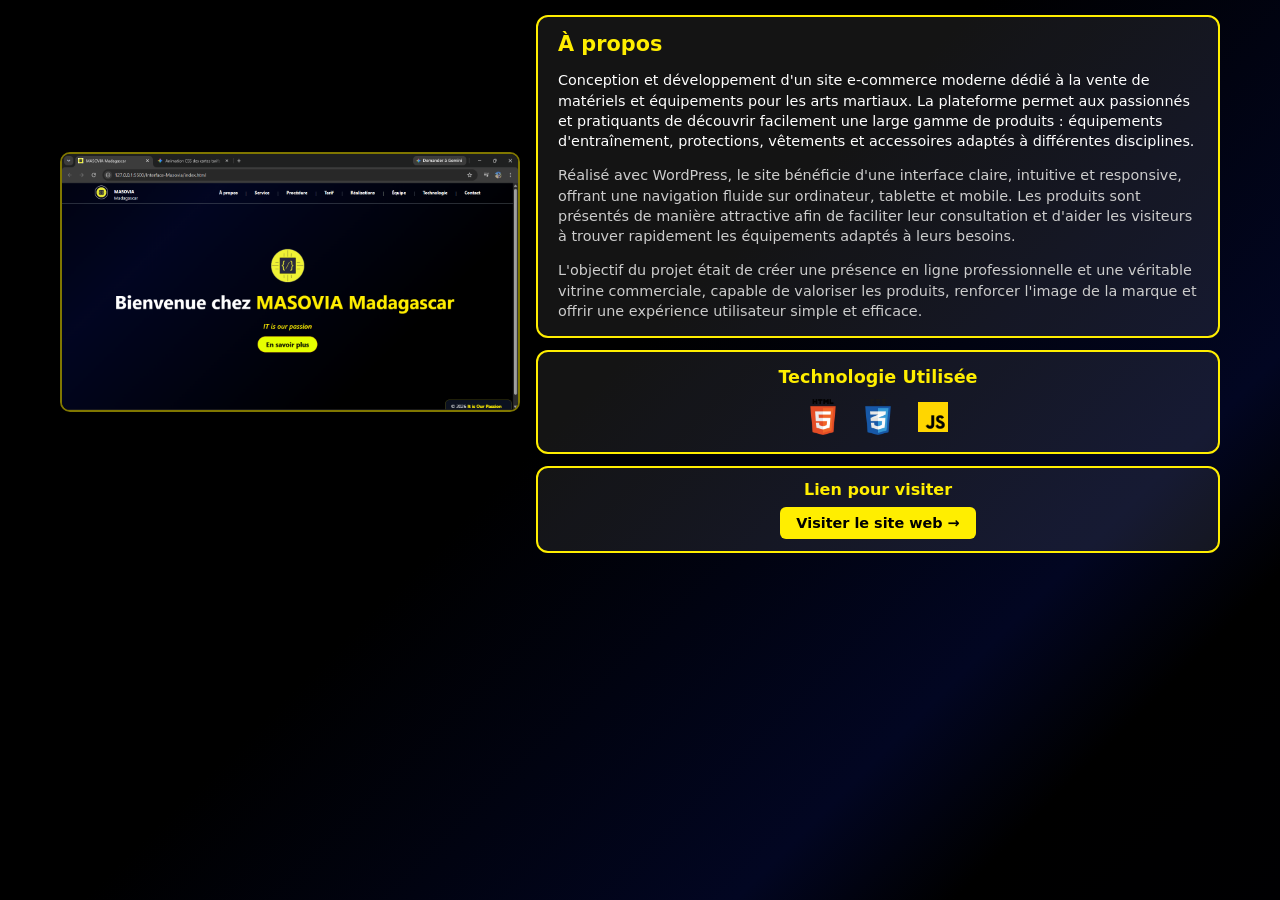
<file: realisation.html>
<!DOCTYPE html>
<html lang="en">
<head>
    <meta charset="UTF-8">
    <meta name="viewport" content="width=device-width, initial-scale=1.0">
    <title>MASOVIA Madagascar</title>
    <style>
        body{
            
    margin: 0;
    width: 100%;
    min-height: 100vh;
    font-family: system-ui, -apple-system, BlinkMacSystemFont, 'Segoe UI', Roboto, Oxygen, Ubuntu, Cantarell, sans-serif;
         background: linear-gradient(-45deg,  
        #000002 0%, 
        #000000 15%, 
        #020622 25%, 
        #000000 55%, 
        #000000 100%);
}
    </style>
</head>
<body>
  <div style="max-width: 1200px; width: 100%; margin: auto; display: flex; gap: 20px; flex-wrap: wrap; align-items: center; box-sizing: border-box; padding: 15px 20px;">
      
    <!-- 1. CONTENEUR GAUCHE : Photo seule (sans bordure ni fond) -->
    <div style="flex: 1; min-width: 280px; padding: 0; align-self: center;">
        <img src="./Photo/Site vitrine.png" alt="Projet 1" style="width: 100%; max-height: 380px; object-fit: cover; border-radius: 10px; border: 2px solid rgba(255,238,0,0.5);">
    </div>

    <!-- 2. CONTENEURS DROITS : Les blocs séparés avec fond et bordure jaune -->
    <div style="flex: 1.5; min-width: 280px; display: flex; flex-direction: column; gap: 12px;">
        
        <!-- Bloc : Texte À propos -->
        <div style="background: rgba(255, 255, 255, 0.08) !important; border: 2px solid #ffee00 !important; border-radius: 12px; padding: 15px 20px; color: #ffffff;">
            <h2 style="color: #ffee00; margin-top: 0; margin-bottom: 8px; font-size: 1.3rem;">À propos</h2>
            <p style="line-height: 1.4; margin-bottom: 8px; font-size: 0.9rem;">Conception et développement d'un site e-commerce moderne dédié à la vente de matériels et équipements pour les arts martiaux.
              La plateforme permet aux passionnés et pratiquants de découvrir facilement une large gamme de produits : équipements d'entraînement, protections, vêtements et accessoires adaptés à différentes disciplines.
            </p>
            <p style="color: #cccccc; line-height: 1.4; margin-bottom: 8px; font-size: 0.9rem;">Réalisé avec WordPress, le site bénéficie d'une interface claire, intuitive et responsive, offrant une navigation fluide sur ordinateur, tablette et mobile. Les produits sont présentés de manière attractive afin de faciliter leur consultation et d'aider les visiteurs à trouver rapidement les équipements adaptés à leurs besoins.</p>
            <p style="color: #cccccc; line-height: 1.4; margin-bottom: 0; font-size: 0.9rem;">L'objectif du projet était de créer une présence en ligne professionnelle et une véritable vitrine commerciale, capable de valoriser les produits, renforcer l'image de la marque et offrir une expérience utilisateur simple et efficace.</p>
        </div>

        <!-- Bloc : Technologie + Logos ensemble -->
        <div style="background: rgba(255, 255, 255, 0.08) !important; border: 2px solid #ffee00 !important; border-radius: 12px; padding: 15px 20px; text-align: center; color: #ffffff;">
            <h2 style="color: #ffee00; margin-top: 0; margin-bottom: 10px; font-size: 1.1rem;">Technologie Utilisée</h2>
            <div style="display: flex; gap: 15px; flex-wrap: wrap; align-items: center; justify-content: center;">
              <img src="./Image/html5.png" alt="HTML5" title="HTML5" style="width: 40px; height: 40px; object-fit: contain;">
              <img src="./Image/css3.png" alt="CSS3" title="CSS3" style="width: 40px; height: 40px; object-fit: contain;">
              <img src="./Image/icons8-javascript-96.png" alt="JavaScript" title="JavaScript" style="width: 40px; height: 40px; object-fit: contain;">
            </div>
        </div>

        <!-- Bloc : Lien pour visiter -->
        <div style="background: rgba(255, 255, 255, 0.08) !important; border: 2px solid #ffee00 !important; border-radius: 12px; padding: 12px 20px; text-align: center;">
            <h2 style="color: #ffee00; margin-top: 0; margin-bottom: 8px; font-size: 1rem;">Lien pour visiter</h2>
            <a href="index.html" style="display: inline-block; padding: 8px 16px; background-color: #ffee00; color: #000000; font-weight: bold; text-decoration: none; border-radius: 6px; font-size: 0.9rem; transition: all 0.3s ease;">
              Visiter le site web →
            </a>  
        </div>

    </div>

</div>  
   

</body>
</html>
</file>
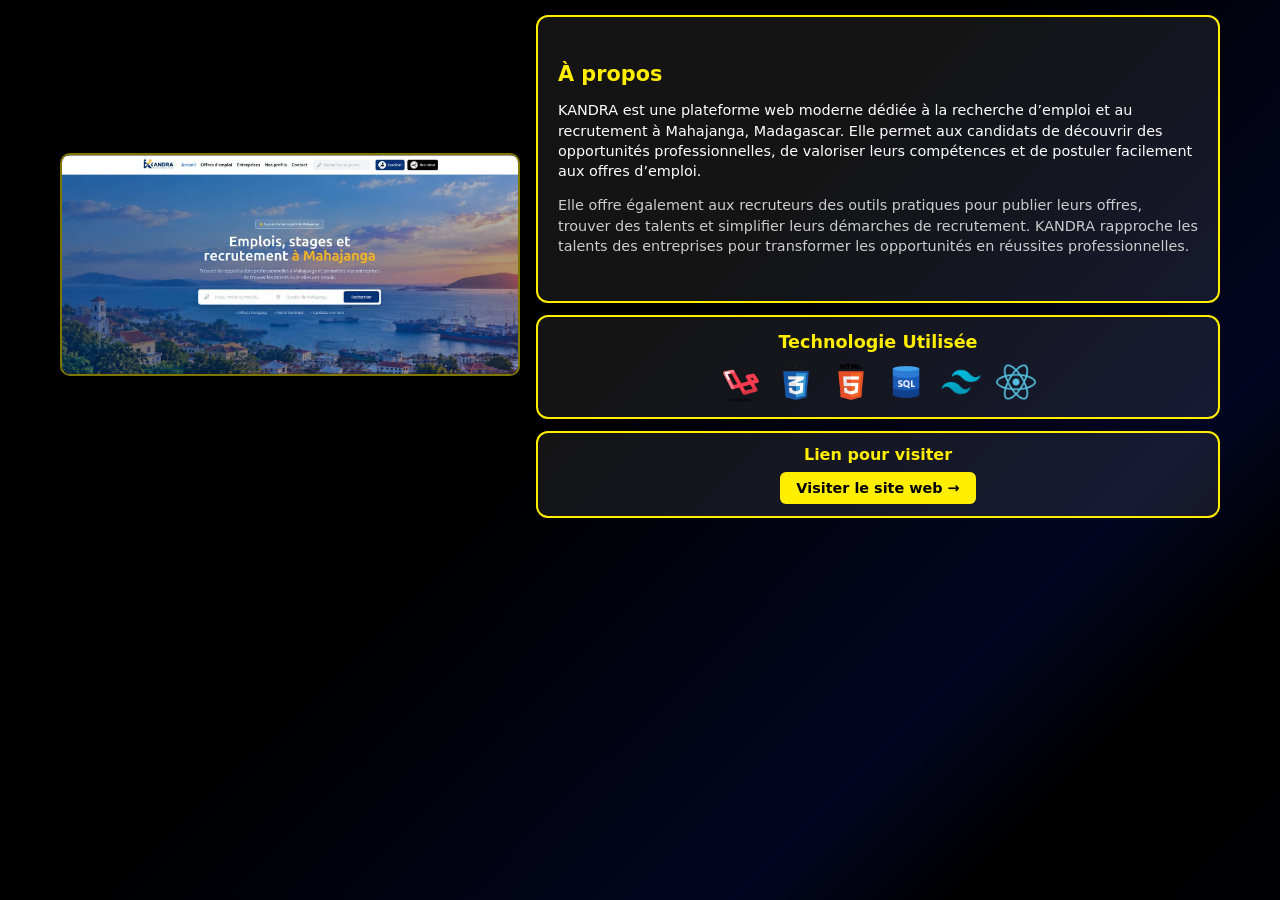
<file: realisation1.html>
<!DOCTYPE html>
<html lang="en">
<head>
    <meta charset="UTF-8">
    <meta name="viewport" content="width=device-width, initial-scale=1.0">
    <title>MASOVIA Madagascar</title>
     <style>
        body{
            
    margin: 0;
    width: 100%;
    min-height: 100vh;
    font-family: system-ui, -apple-system, BlinkMacSystemFont, 'Segoe UI', Roboto, Oxygen, Ubuntu, Cantarell, sans-serif;
         background: linear-gradient(-45deg,  
        #000002 0%, 
        #000000 15%, 
        #020622 25%, 
        #000000 55%, 
        #000000 100%);
}
    </style>
</head>
<body>
    <div style="max-width: 1200px; width: 100%; margin: auto; display: flex; gap: 20px; flex-wrap: wrap; align-items: center; box-sizing: border-box; padding: 15px 20px;">
      
    <!-- 1. CONTENEUR GAUCHE : Photo seule (sans bordure ni fond) -->
    <div style="flex: 1; min-width: 280px; padding: 0; align-self: center;">
        <img src="./Image/Candra.jpg" alt="Projet 1" style="width: 100%; max-height: 380px; object-fit: cover; border-radius: 10px; border: 2px solid rgba(255,238,0,0.5);">
    </div>

    <!-- 2. CONTENEURS DROITS : Les blocs séparés avec fond et bordure jaune -->
    <div style="flex: 1.5; min-width: 280px; display: flex; flex-direction: column; gap: 12px;">
        
        <!-- Bloc : Texte À propos -->
        <div style="background: rgba(255, 255, 255, 0.08) !important; border: 2px solid #ffee00 !important; border-radius: 12px; padding: 45px 20px; color: #ffffff;">
            <h2 style="color: #ffee00; margin-top: 0; margin-bottom: 8px; font-size: 1.3rem;">À propos</h2>
            <p style="line-height: 1.4; margin-bottom: 8px; font-size: 0.9rem;">KANDRA est une plateforme web moderne dédiée à la recherche d’emploi et au recrutement à Mahajanga, Madagascar. Elle permet aux candidats de découvrir des opportunités professionnelles, de valoriser leurs compétences et de postuler facilement aux offres d’emploi.</p>
            <p style="color: #cccccc; line-height: 1.4; margin-bottom: 0; font-size: 0.9rem;">Elle offre également aux recruteurs des outils pratiques pour publier leurs offres, trouver des talents et simplifier leurs démarches de recrutement. KANDRA rapproche les talents des entreprises pour transformer les opportunités en réussites professionnelles.</p>
        </div>

        <!-- Bloc : Technologie Utilisée -->
        <div style="background: rgba(255, 255, 255, 0.08) !important; border: 2px solid #ffee00 !important; border-radius: 12px; padding: 15px 20px; text-align: center; color: #ffffff;">
            <h2 style="color: #ffee00; margin-top: 0; margin-bottom: 10px; font-size: 1.1rem;">Technologie Utilisée</h2>
            <div style="display: flex; gap: 15px; flex-wrap: wrap; align-items: center; justify-content: center;">
              <img src="./Image/icons8-laravel-64.png" alt="Laravel" title="Laravel" style="width: 40px; height: 40px; object-fit: contain;">
              <img src="./Image/css3.png" alt="CSS3" title="CSS3" style="width: 40px; height: 40px; object-fit: contain;">
              <img src="./Image/html5.png" alt="html" title="html" style="width: 40px; height: 40px; object-fit: contain;">
              <img src="./Image/icons8-sql-96.png" alt="mysql" title="mysql" style="width: 40px; height: 40px; object-fit: contain;">
              <img src="./Image/icons8-tailwind-css-96.png" alt="Tailwind" title="Tailwind" style="width: 40px; height: 40px; object-fit: contain;">
              <img src="./Image/icons8-react-96.png" alt="React" title="React" style="width: 40px; height: 40px; object-fit: contain;">
            </div>
        </div>

        <!-- Bloc : Lien pour visiter -->
        <div style="background: rgba(255, 255, 255, 0.08) !important; border: 2px solid #ffee00 !important; border-radius: 12px; padding: 12px 20px; text-align: center;">
            <h2 style="color: #ffee00; margin-top: 0; margin-bottom: 8px; font-size: 1rem;">Lien pour visiter</h2>
            <a href="https://kandra.masovia-madagascar.com/" target="_blank" style="display: inline-block; padding: 8px 16px; background-color: #ffee00; color: #000000; font-weight: bold; text-decoration: none; border-radius: 6px; font-size: 0.9rem; transition: all 0.3s ease;">
              Visiter le site web →
            </a>  
        </div>

    </div>

</div>
</body>
</html>
</file>
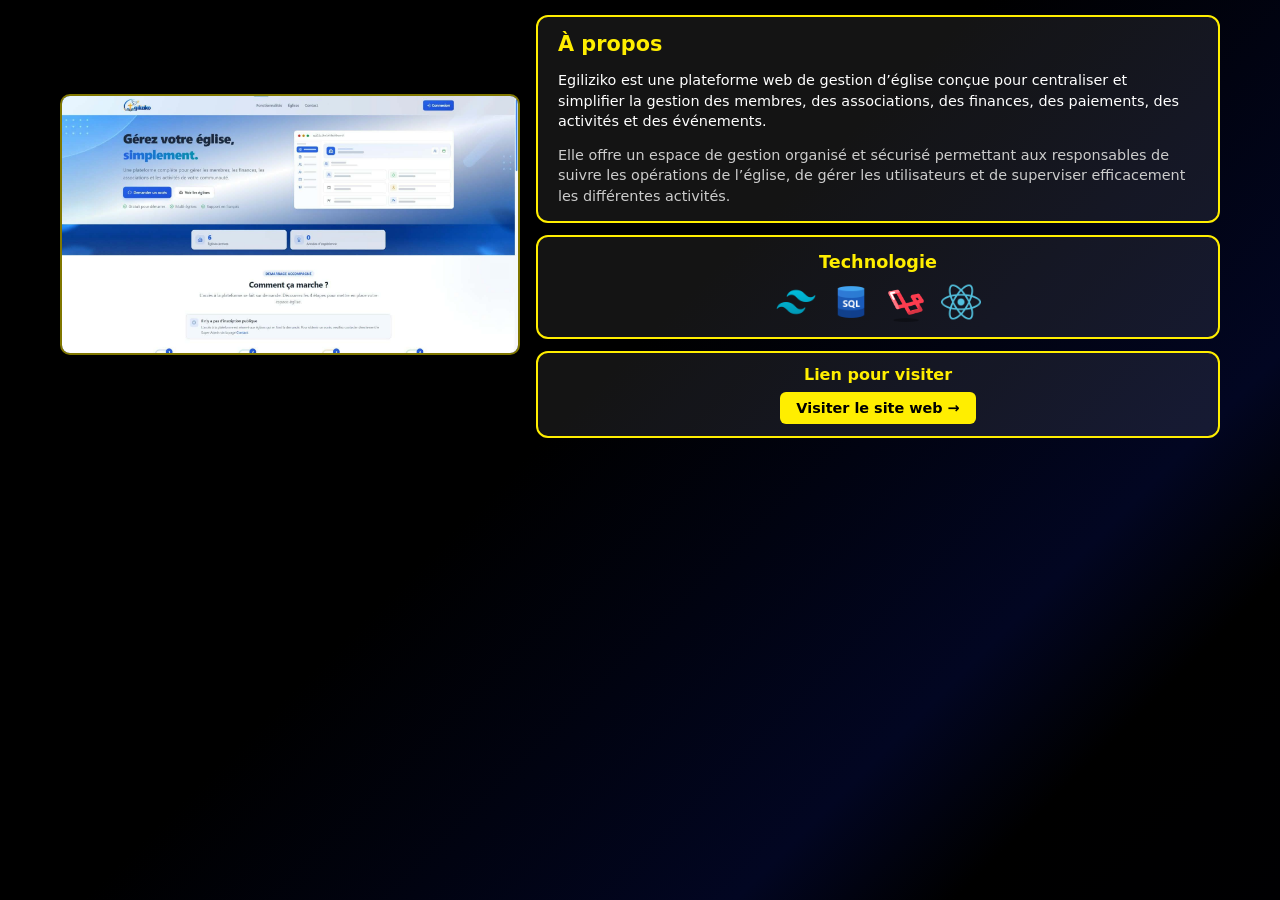
<file: realisation2.html>
<!DOCTYPE html>
<html lang="en">
<head>
    <meta charset="UTF-8">
    <meta name="viewport" content="width=device-width, initial-scale=1.0">
    <title>MASOVIA Madagascar</title>
     <style>
        body{
            
    margin: 0;
    width: 100%;
    min-height: 100vh;
    font-family: system-ui, -apple-system, BlinkMacSystemFont, 'Segoe UI', Roboto, Oxygen, Ubuntu, Cantarell, sans-serif;
         background: linear-gradient(-45deg,  
        #000002 0%, 
        #000000 15%, 
        #020622 25%, 
        #000000 55%, 
        #000000 100%);
}
    </style>
</head>
<body>
     <div style="max-width: 1200px; width: 100%; margin: auto; display: flex; gap: 20px; flex-wrap: wrap; align-items: center; box-sizing: border-box; padding: 15px 20px;">
      
    <!-- 1. CONTENEUR GAUCHE : Photo seule (sans bordure ni fond) -->
    <div style="flex: 1; min-width: 280px; padding: 0; align-self: center;" >
        <img src="./Image/Egliziko.jpg" alt="Projet 1" style="width: 100%; max-height: 380px; object-fit: cover; border-radius: 10px; border: 2px solid rgba(255,238,0,0.5);">
    </div>

    <!-- 2. CONTENEURS DROITS : Les blocs séparés avec fond et bordure jaune -->
    <div style="flex: 1.5; min-width: 280px; display: flex; flex-direction: column; gap: 12px;">
        
        <!-- Bloc : Texte À propos -->
        <div style="background: rgba(255, 255, 255, 0.08) !important; border: 2px solid #ffee00 !important; border-radius: 12px; padding: 15px 20px; color: #ffffff;">
            <h2 style="color: #ffee00; margin-top: 0; margin-bottom: 8px; font-size: 1.3rem;">À propos</h2>
            <p style="line-height: 1.4; margin-bottom: 8px; font-size: 0.9rem;">Egiliziko est une plateforme web de gestion d’église conçue pour centraliser et simplifier la gestion des membres, des associations, des finances, des paiements, des activités et des événements.</p>
            <p style="color: #cccccc; line-height: 1.4; margin-bottom: 0; font-size: 0.9rem;">Elle offre un espace de gestion organisé et sécurisé permettant aux responsables de suivre les opérations de l’église, de gérer les utilisateurs et de superviser efficacement les différentes activités.</p>
        </div>

        <!-- Bloc : Technologie -->
        <div style="background: rgba(255, 255, 255, 0.08) !important; border: 2px solid #ffee00 !important; border-radius: 12px; padding: 15px 20px; text-align: center; color: #ffffff;">
            <h2 style="color: #ffee00; margin-top: 0; margin-bottom: 10px; font-size: 1.1rem;">Technologie</h2>
            <div style="display: flex; gap: 15px; flex-wrap: wrap; align-items: center; justify-content: center;">
              <img src="./Image/icons8-tailwind-css-96.png" alt="Tailwind" title="Tailwind" style="width: 40px; height: 40px; object-fit: contain;">
              <img src="./Image/icons8-sql-96.png" alt="mysql" title="mysql" style="width: 40px; height: 40px; object-fit: contain;">
              <img src="./Image/icons8-laravel-64.png" alt="Laravel" title="Laravel" style="width: 40px; height: 40px; object-fit: contain;">
              <img src="./Image/icons8-react-96.png" alt="React" title="React" style="width: 40px; height: 40px; object-fit: contain;">
            </div>
        </div>

        <!-- Bloc : Lien pour visiter -->
        <div style="background: rgba(255, 255, 255, 0.08) !important; border: 2px solid #ffee00 !important; border-radius: 12px; padding: 12px 20px; text-align: center;">
            <h2 style="color: #ffee00; margin-top: 0; margin-bottom: 8px; font-size: 1rem;">Lien pour visiter</h2>
            <a href="https://egliziko.masovia-madagascar.com/accueil" target="_blank" style="display: inline-block; padding: 8px 16px; background-color: #ffee00; color: #000000; font-weight: bold; text-decoration: none; border-radius: 6px; font-size: 0.9rem; transition: all 0.3s ease;">
              Visiter le site web →
            </a>  
        </div>

    </div>

</div>
</body>
</html>
</file>
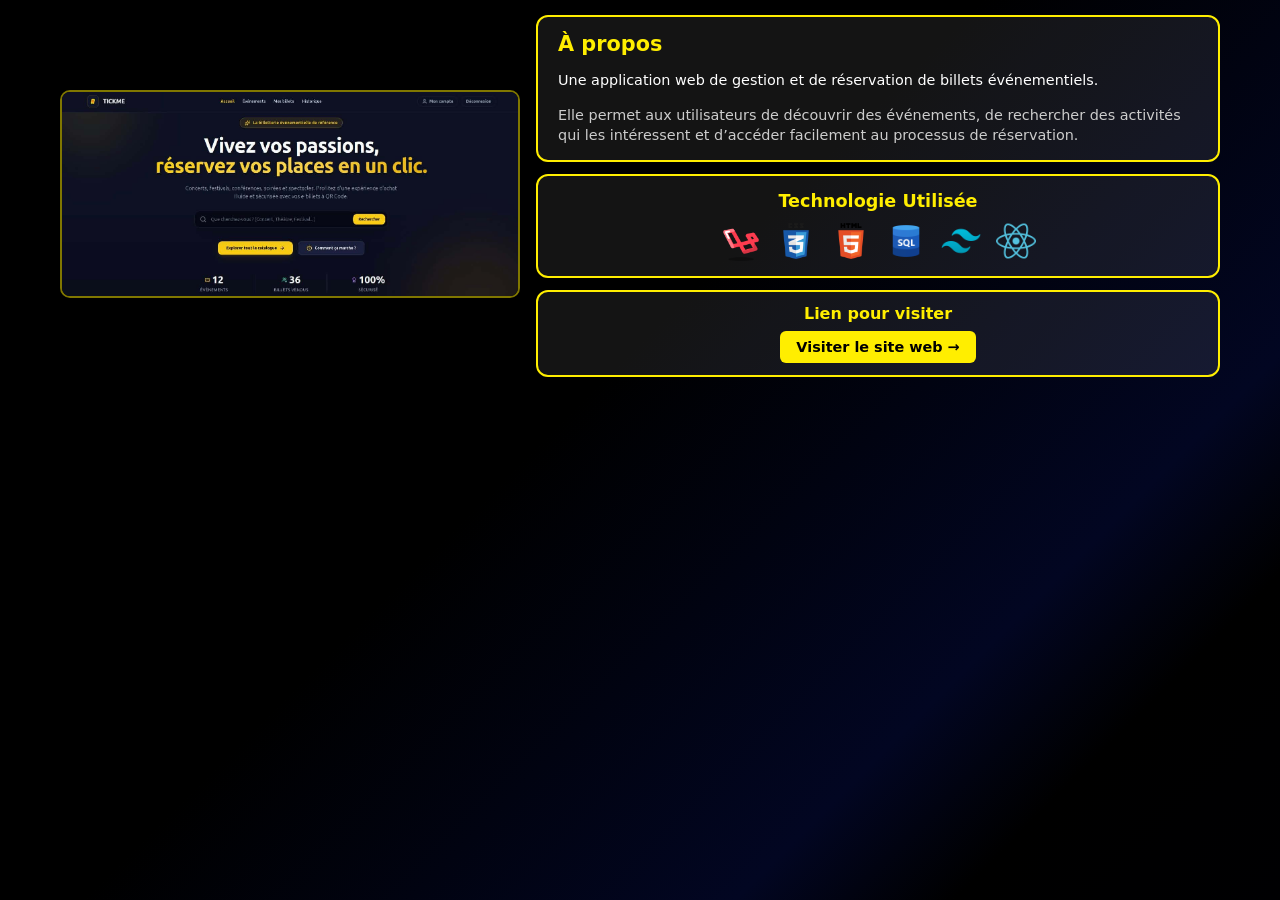
<file: realisation4.html>
<!DOCTYPE html>
<html lang="en">
<head>
    <meta charset="UTF-8">
    <meta name="viewport" content="width=device-width, initial-scale=1.0">
    <title>MASOVIA Madagascar</title>
    <style>
        body{
            
    margin: 0;
    width: 100%;
    min-height: 100vh;
    font-family: system-ui, -apple-system, BlinkMacSystemFont, 'Segoe UI', Roboto, Oxygen, Ubuntu, Cantarell, sans-serif;
         background: linear-gradient(-45deg,  
        #000002 0%, 
        #000000 15%, 
        #020622 25%, 
        #000000 55%, 
        #000000 100%);
}
    </style>
</head>
<body>
    <div style="max-width: 1200px; width: 100%; margin: auto; display: flex; gap: 20px; flex-wrap: wrap; align-items: center; box-sizing: border-box; padding: 15px 20px;">
      
    <!-- 1. CONTENEUR GAUCHE : Photo seule (sans bordure ni fond) -->
    <div style="flex: 1; min-width: 280px; padding: 0; align-self: center;">
        <img src="./Image/Tickme.jpg" alt="Projet 1" style="width: 100%; max-height: 380px; object-fit: cover; border-radius: 10px; border: 2px solid rgba(255,238,0,0.5);">
    </div>

    <!-- 2. CONTENEURS DROITS : Les blocs séparés avec fond et bordure jaune -->
    <div style="flex: 1.5; min-width: 280px; display: flex; flex-direction: column; gap: 12px;">
        
        <!-- Bloc : Texte À propos -->
        <div style="background: rgba(255, 255, 255, 0.08) !important; border: 2px solid #ffee00 !important; border-radius: 12px; padding: 15px 20px; color: #ffffff;">
            <h2 style="color: #ffee00; margin-top: 0; margin-bottom: 8px; font-size: 1.3rem;">À propos</h2>
            <p style="line-height: 1.4; margin-bottom: 8px; font-size: 0.9rem;">Une application web de gestion et de réservation de billets événementiels.</p>
            <p style="color: #cccccc; line-height: 1.4; margin-bottom: 0; font-size: 0.9rem;">Elle permet aux utilisateurs de découvrir des événements, de rechercher des activités qui les intéressent et d’accéder facilement au processus de réservation.</p>
        </div>

        <!-- Bloc : Technologie Utilisée -->
        <div style="background: rgba(255, 255, 255, 0.08) !important; border: 2px solid #ffee00 !important; border-radius: 12px; padding: 15px 20px; text-align: center; color: #ffffff;">
            <h2 style="color: #ffee00; margin-top: 0; margin-bottom: 10px; font-size: 1.1rem;">Technologie Utilisée</h2>
            <div style="display: flex; gap: 15px; flex-wrap: wrap; align-items: center; justify-content: center;">
              <img src="./Image/icons8-laravel-64.png" alt="Laravel" title="Laravel" style="width: 40px; height: 40px; object-fit: contain;">
              <img src="./Image/css3.png" alt="CSS3" title="CSS3" style="width: 40px; height: 40px; object-fit: contain;">
              <img src="./Image/html5.png" alt="html" title="html" style="width: 40px; height: 40px; object-fit: contain;">
              <img src="./Image/icons8-sql-96.png" alt="mysql" title="mysql" style="width: 40px; height: 40px; object-fit: contain;">
              <img src="./Image/icons8-tailwind-css-96.png" alt="Tailwind" title="Tailwind" style="width: 40px; height: 40px; object-fit: contain;">
              <img src="./Image/icons8-react-96.png" alt="react" title="react" style="width: 40px; height: 40px; object-fit: contain;">
            </div>
        </div>

        <!-- Bloc : Lien pour visiter -->
        <div style="background: rgba(255, 255, 255, 0.08) !important; border: 2px solid #ffee00 !important; border-radius: 12px; padding: 12px 20px; text-align: center;">
            <h2 style="color: #ffee00; margin-top: 0; margin-bottom: 8px; font-size: 1rem;">Lien pour visiter</h2>
            <a href="https://mon-site-exemple.com" target="_blank" style="display: inline-block; padding: 8px 16px; background-color: #ffee00; color: #000000; font-weight: bold; text-decoration: none; border-radius: 6px; font-size: 0.9rem; transition: all 0.3s ease;">
              Visiter le site web →
            </a>  
        </div>

    </div>

</div>
</body>
</html>
</file>
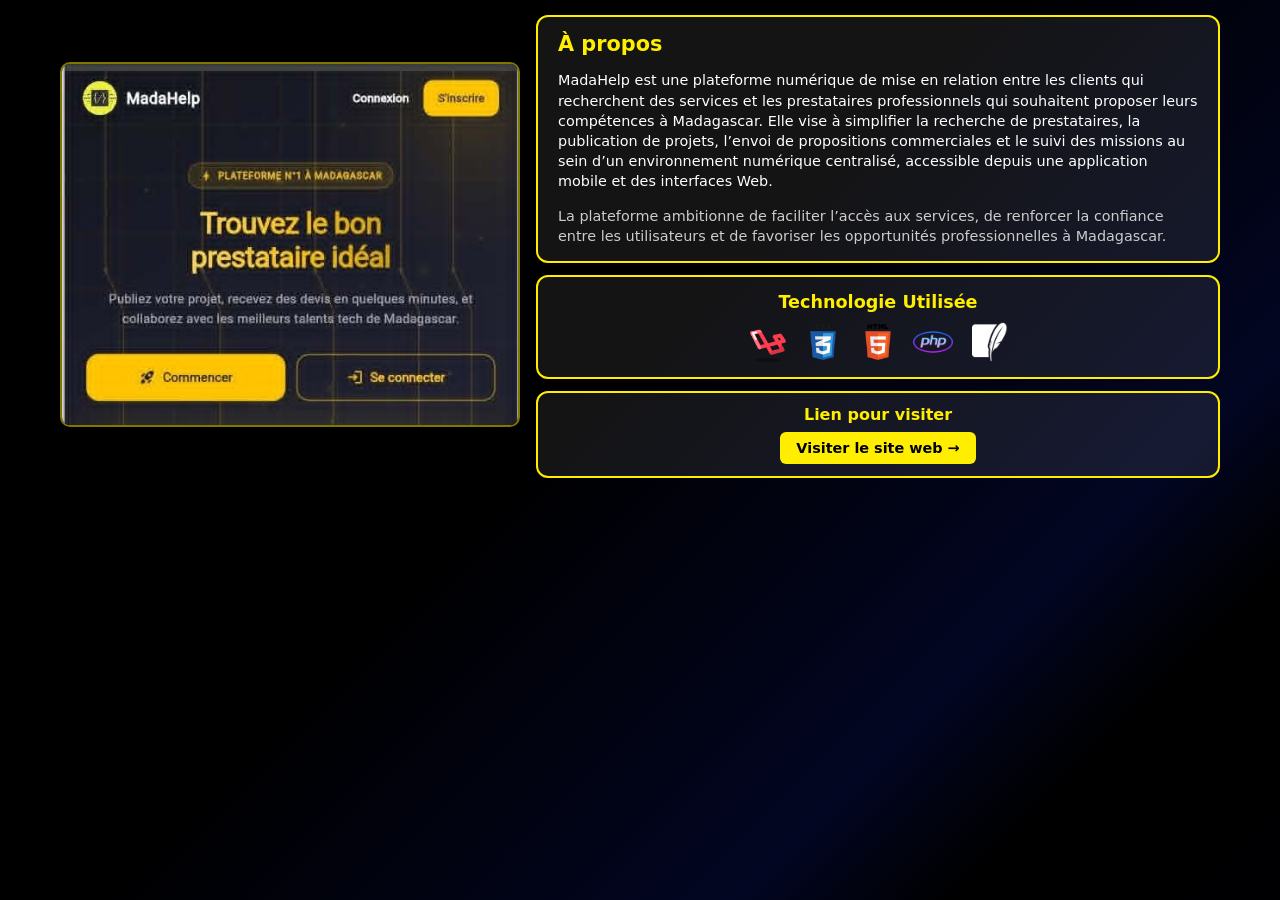
<file: realisation5.html>
<!DOCTYPE html>
<html lang="en">
<head>
    <meta charset="UTF-8">
    <meta name="viewport" content="width=device-width, initial-scale=1.0">
    <title>MASOVIA Madagascar</title>
    <style>
        body{
            
    margin: 0;
    width: 100%;
    min-height: 100vh;
    font-family: system-ui, -apple-system, BlinkMacSystemFont, 'Segoe UI', Roboto, Oxygen, Ubuntu, Cantarell, sans-serif;
         background: linear-gradient(-45deg,  
        #000002 0%, 
        #000000 15%, 
        #020622 25%, 
        #000000 55%, 
        #000000 100%);
}
    </style>
</head>
<body>
    <div style="max-width: 1200px; width: 100%; margin: auto; display: flex; gap: 20px; flex-wrap: wrap; align-items: center; box-sizing: border-box; padding: 15px 20px;">
      
    <!-- 1. CONTENEUR GAUCHE : Photo seule (sans bordure ni fond) -->
    <div style="flex: 1; min-width: 280px; padding: 0; align-self: center;">
        <img src="./Image/MadaHelp.jpg" alt="Projet 1" style="width: 100%; max-height: 380px; object-fit: cover; border-radius: 10px; border: 2px solid rgba(255,238,0,0.5);">
    </div>

    <!-- 2. CONTENEURS DROITS : Les blocs séparés avec fond et bordure jaune -->
    <div style="flex: 1.5; min-width: 280px; display: flex; flex-direction: column; gap: 12px;">
        
        <!-- Bloc : Texte À propos -->
        <div style="background: rgba(255, 255, 255, 0.08) !important; border: 2px solid #ffee00 !important; border-radius: 12px; padding: 15px 20px; color: #ffffff;">
            <h2 style="color: #ffee00; margin-top: 0; margin-bottom: 8px; font-size: 1.3rem;">À propos</h2>
            <p style="line-height: 1.4; margin-bottom: 8px; font-size: 0.9rem;">MadaHelp est une plateforme numérique de mise en relation entre les clients qui recherchent des services et les prestataires professionnels qui souhaitent proposer leurs compétences à Madagascar. Elle vise à simplifier la recherche de prestataires, la publication de projets, l’envoi de propositions commerciales et le suivi des missions au sein d’un environnement numérique centralisé, accessible depuis une application mobile et des interfaces Web.</p>
            <p style="color: #cccccc; line-height: 1.4; margin-bottom: 0; font-size: 0.9rem;">La plateforme ambitionne de faciliter l’accès aux services, de renforcer la confiance entre les utilisateurs et de favoriser les opportunités professionnelles à Madagascar.</p>
        </div>

        <!-- Bloc : Technologie Utilisée -->
        <div style="background: rgba(255, 255, 255, 0.08) !important; border: 2px solid #ffee00 !important; border-radius: 12px; padding: 15px 20px; text-align: center; color: #ffffff;">
            <h2 style="color: #ffee00; margin-top: 0; margin-bottom: 10px; font-size: 1.1rem;">Technologie Utilisée</h2>
            <div style="display: flex; gap: 15px; flex-wrap: wrap; align-items: center; justify-content: center;">
              <img src="./Image/icons8-laravel-64.png" alt="Laravel" title="Laravel" style="width: 40px; height: 40px; object-fit: contain;">
              <img src="./Image/css3.png" alt="CSS3" title="CSS3" style="width: 40px; height: 40px; object-fit: contain;">
              <img src="./Image/html5.png" alt="html" title="html" style="width: 40px; height: 40px; object-fit: contain;">
              <img src="./Image/icons8-php-96.png" alt="php" title="php" style="width: 40px; height: 40px; object-fit: contain;">
              <img src="./Image/icons8-sqlite-100.png" alt="sqlite" title="sqlite" style="width: 40px; height: 40px; object-fit: contain;">
            </div>
        </div>

        <!-- Bloc : Lien pour visiter -->
        <div style="background: rgba(255, 255, 255, 0.08) !important; border: 2px solid #ffee00 !important; border-radius: 12px; padding: 12px 20px; text-align: center;">
            <h2 style="color: #ffee00; margin-top: 0; margin-bottom: 8px; font-size: 1rem;">Lien pour visiter</h2>
            <a href="https://mon-site-exemple.com" target="_blank" style="display: inline-block; padding: 8px 16px; background-color: #ffee00; color: #000000; font-weight: bold; text-decoration: none; border-radius: 6px; font-size: 0.9rem; transition: all 0.3s ease;">
              Visiter le site web →
            </a>  
        </div>

    </div>

</div>
</body>
</html>
</file>
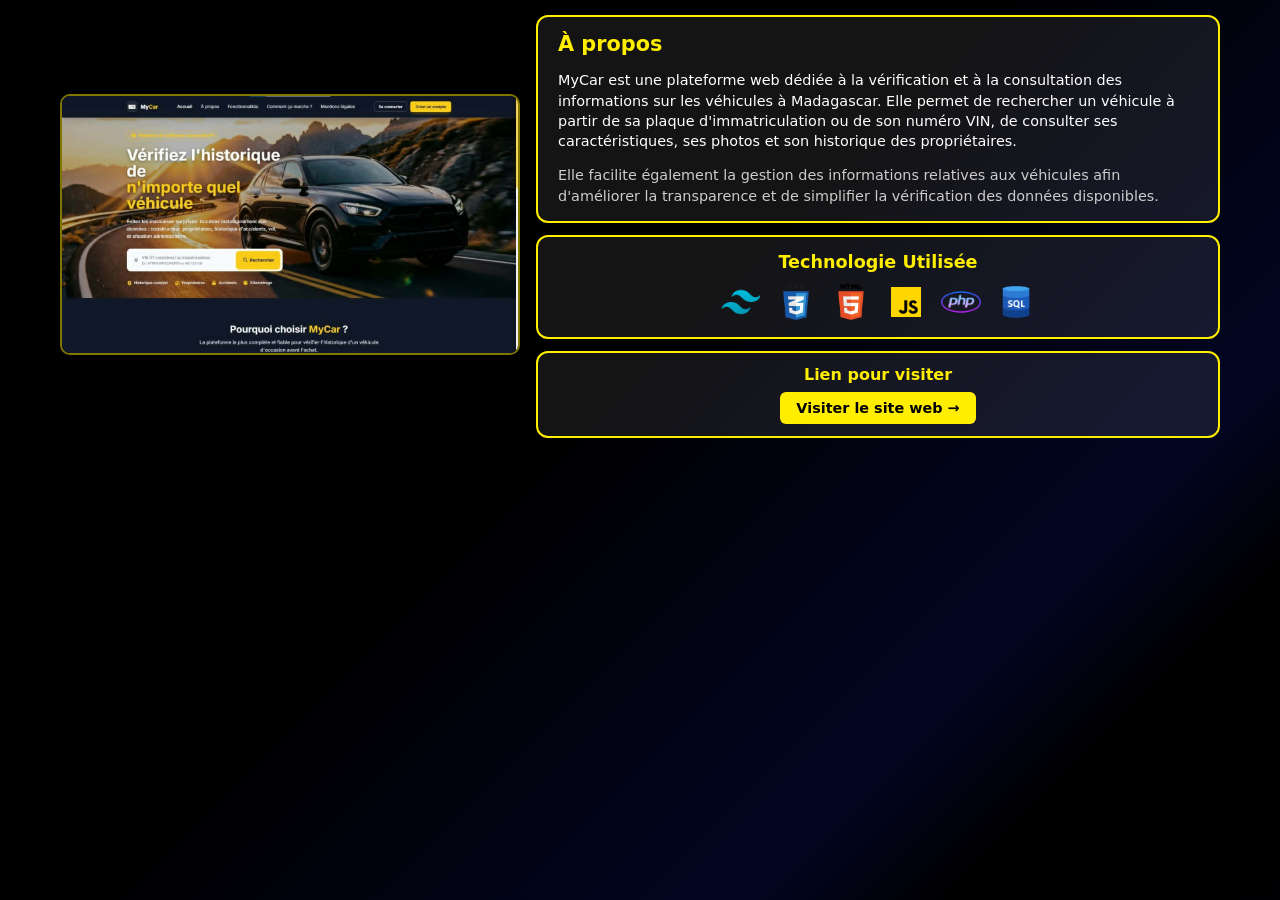
<file: realisation6.html>
<!DOCTYPE html>
<html lang="en">
<head>
    <meta charset="UTF-8">
    <meta name="viewport" content="width=device-width, initial-scale=1.0">
    <title>MASOVIA Madagascar</title>
    <style>
        body{
            
    margin: 0;
    width: 100%;
    min-height: 100vh;
    font-family: system-ui, -apple-system, BlinkMacSystemFont, 'Segoe UI', Roboto, Oxygen, Ubuntu, Cantarell, sans-serif;
         background: linear-gradient(-45deg,  
        #000002 0%, 
        #000000 15%, 
        #020622 25%, 
        #000000 55%, 
        #000000 100%);
}
    </style>
</head>
<body>
    <div style="max-width: 1200px; width: 100%; margin: auto; display: flex; gap: 20px; flex-wrap: wrap; align-items: center; box-sizing: border-box; padding: 15px 20px;">
      
    <!-- 1. CONTENEUR GAUCHE : Photo seule (sans bordure ni fond) -->
    <div style="flex: 1; min-width: 280px; padding: 0; align-self: center;">
        <img src="./Image/Mycar.jpg" alt="Projet 1" style="width: 100%; max-height: 380px; object-fit: cover; border-radius: 10px; border: 2px solid rgba(255,238,0,0.5);">
    </div>

    <!-- 2. CONTENEURS DROITS : Les blocs séparés avec fond et bordure jaune -->
    <div style="flex: 1.5; min-width: 280px; display: flex; flex-direction: column; gap: 12px;">
        
        <!-- Bloc : Texte À propos -->
        <div style="background: rgba(255, 255, 255, 0.08) !important; border: 2px solid #ffee00 !important; border-radius: 12px; padding: 15px 20px; color: #ffffff;">
            <h2 style="color: #ffee00; margin-top: 0; margin-bottom: 8px; font-size: 1.3rem;">À propos</h2>
            <p style="line-height: 1.4; margin-bottom: 8px; font-size: 0.9rem;">MyCar est une plateforme web dédiée à la vérification et à la consultation des informations sur les véhicules à Madagascar. Elle permet de rechercher un véhicule à partir de sa plaque d'immatriculation ou de son numéro VIN, de consulter ses caractéristiques, ses photos et son historique des propriétaires.</p>
            <p style="color: #cccccc; line-height: 1.4; margin-bottom: 0; font-size: 0.9rem;">Elle facilite également la gestion des informations relatives aux véhicules afin d'améliorer la transparence et de simplifier la vérification des données disponibles.</p>
        </div>

        <!-- Bloc : Technologie Utilisée -->
        <div style="background: rgba(255, 255, 255, 0.08) !important; border: 2px solid #ffee00 !important; border-radius: 12px; padding: 15px 20px; text-align: center; color: #ffffff;">
            <h2 style="color: #ffee00; margin-top: 0; margin-bottom: 10px; font-size: 1.1rem;">Technologie Utilisée</h2>
            <div style="display: flex; gap: 15px; flex-wrap: wrap; align-items: center; justify-content: center;">
              <img src="./Image/icons8-tailwind-css-96.png" alt="Tailwind" title="Tailwind" style="width: 40px; height: 40px; object-fit: contain;">
              <img src="./Image/css3.png" alt="CSS3" title="CSS3" style="width: 40px; height: 40px; object-fit: contain;">
              <img src="./Image/html5.png" alt="html" title="html" style="width: 40px; height: 40px; object-fit: contain;">
              <img src="./Image/icons8-javascript-96.png" alt="JavaScript" title="JavaScript" style="width: 40px; height: 40px; object-fit: contain;">
              <img src="./Image/icons8-php-96.png" alt="php" title="php" style="width: 40px; height: 40px; object-fit: contain;">
              <img src="./Image/icons8-sql-96.png" alt="mysql" title="mysql" style="width: 40px; height: 40px; object-fit: contain;">
            </div>
        </div>

        <!-- Bloc : Lien pour visiter -->
        <div style="background: rgba(255, 255, 255, 0.08) !important; border: 2px solid #ffee00 !important; border-radius: 12px; padding: 12px 20px; text-align: center;">
            <h2 style="color: #ffee00; margin-top: 0; margin-bottom: 8px; font-size: 1rem;">Lien pour visiter</h2>
            <a href="https://mon-site-exemple.com" target="_blank" style="display: inline-block; padding: 8px 16px; background-color: #ffee00; color: #000000; font-weight: bold; text-decoration: none; border-radius: 6px; font-size: 0.9rem; transition: all 0.3s ease;">
              Visiter le site web →
            </a>  
        </div>

    </div>

</div>
</body>
</html>
</file>
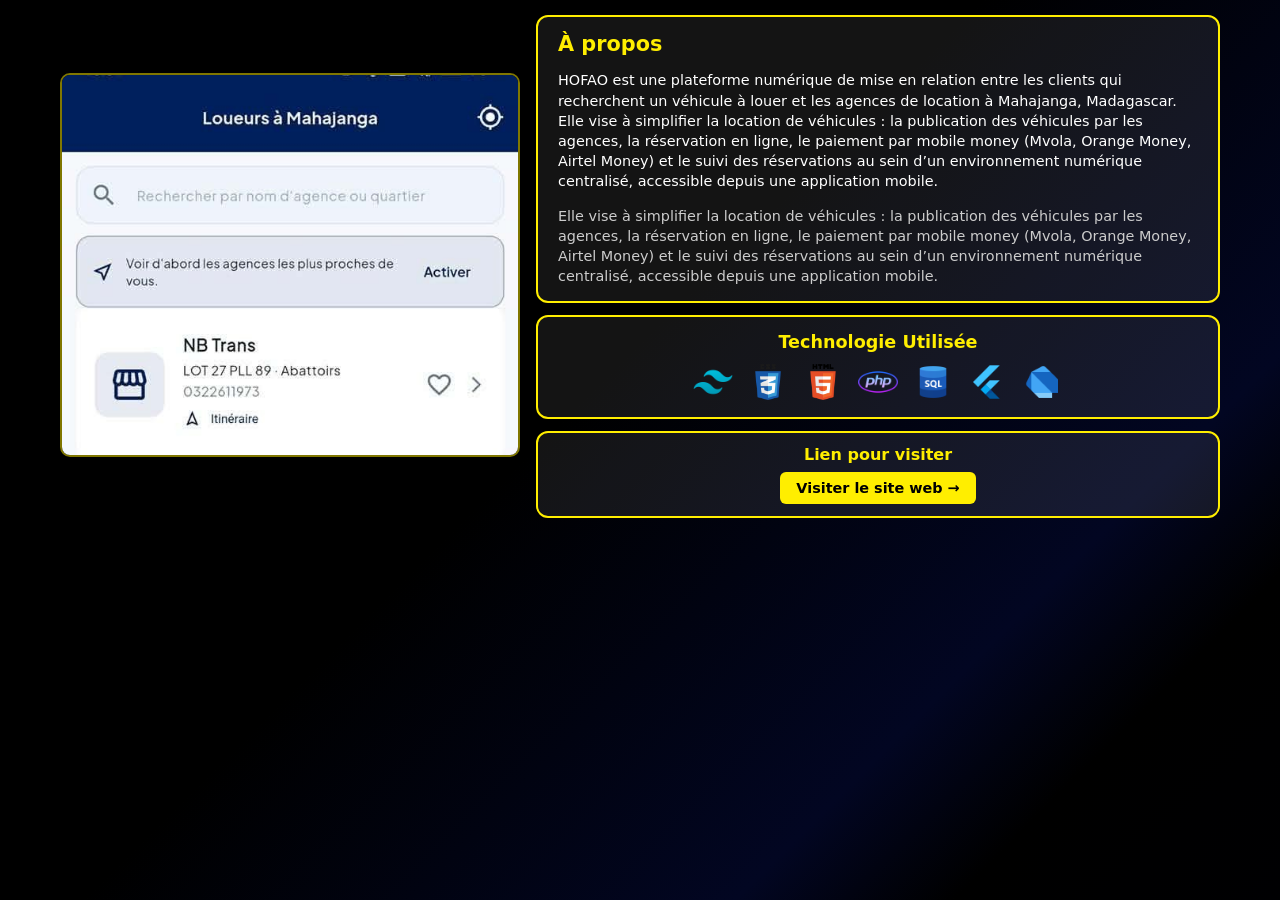
<file: realisation7.html>
<!DOCTYPE html>
<html lang="en">
<head>
    <meta charset="UTF-8">
    <meta name="viewport" content="width=device-width, initial-scale=1.0">
    <title>MASOVIA Madagascar</title>
    <style>
        body{
            
    margin: 0;
    width: 100%;
    min-height: 100vh;
    font-family: system-ui, -apple-system, BlinkMacSystemFont, 'Segoe UI', Roboto, Oxygen, Ubuntu, Cantarell, sans-serif;
         background: linear-gradient(-45deg,  
        #000002 0%, 
        #000000 15%, 
        #020622 25%, 
        #000000 55%, 
        #000000 100%);
}
    </style>
</head>
<body>
    <div style="max-width: 1200px; width: 100%; margin: auto; display: flex; gap: 20px; flex-wrap: wrap; align-items: center; box-sizing: border-box; padding: 15px 20px;">
      
    <!-- 1. CONTENEUR GAUCHE : Photo seule (sans bordure ni fond) -->
    <div style="flex: 1; min-width: 280px; padding: 0; align-self: center;">
        <img src="./Image/Location vehicule.jpg" alt="Projet 1" style="width: 100%; max-height: 380px; object-fit: cover; border-radius: 10px; border: 2px solid rgba(255,238,0,0.5);">
    </div>

    <!-- 2. CONTENEURS DROITS : Les blocs séparés avec fond et bordure jaune -->
    <div style="flex: 1.5; min-width: 280px; display: flex; flex-direction: column; gap: 12px;">
        
        <!-- Bloc : Texte À propos -->
        <div style="background: rgba(255, 255, 255, 0.08) !important; border: 2px solid #ffee00 !important; border-radius: 12px; padding: 15px 20px; color: #ffffff;">
            <h2 style="color: #ffee00; margin-top: 0; margin-bottom: 8px; font-size: 1.3rem;">À propos</h2>
            <p style="line-height: 1.4; margin-bottom: 8px; font-size: 0.9rem;">HOFAO est une plateforme numérique de mise en relation entre les clients qui recherchent un véhicule à louer et les agences de location à Mahajanga, Madagascar. Elle vise à simplifier la location de véhicules : la publication des véhicules par les agences, la réservation en ligne, le paiement par mobile money (Mvola, Orange Money, Airtel Money) et le suivi des réservations au sein d’un environnement numérique centralisé, accessible depuis une application mobile.</p>
            <p style="color: #cccccc; line-height: 1.4; margin-bottom: 0; font-size: 0.9rem;">Elle vise à simplifier la location de véhicules : la publication des véhicules par les agences, la réservation en ligne, le paiement par mobile money (Mvola, Orange Money, Airtel Money) et le suivi des réservations au sein d’un environnement numérique centralisé, accessible depuis une application mobile.</p>
        </div>

        <!-- Bloc : Technologie Utilisée -->
        <div style="background: rgba(255, 255, 255, 0.08) !important; border: 2px solid #ffee00 !important; border-radius: 12px; padding: 15px 20px; text-align: center; color: #ffffff;">
            <h2 style="color: #ffee00; margin-top: 0; margin-bottom: 10px; font-size: 1.1rem;">Technologie Utilisée</h2>
            <div style="display: flex; gap: 15px; flex-wrap: wrap; align-items: center; justify-content: center;">
              <img src="./Image/icons8-tailwind-css-96.png" alt="Tailwind" title="Tailwind" style="width: 40px; height: 40px; object-fit: contain;">
              <img src="./Image/css3.png" alt="CSS3" title="CSS3" style="width: 40px; height: 40px; object-fit: contain;">
              <img src="./Image/html5.png" alt="html" title="html" style="width: 40px; height: 40px; object-fit: contain;">
              <img src="./Image/icons8-php-96.png" alt="php" title="php" style="width: 40px; height: 40px; object-fit: contain;">
              <img src="./Image/icons8-sql-96.png" alt="mysql" title="mysql" style="width: 40px; height: 40px; object-fit: contain;">
              <img src="./Image/icons8-flutter-96.png" alt="flutter" title="flutter" style="width: 40px; height: 40px; object-fit: contain;">
              <img src="./Image/icons8-dard-96.png" alt="Dart" title="Dart" style="width: 40px; height: 40px; object-fit: contain;">
            </div>
        </div>

        <!-- Bloc : Lien pour visiter -->
        <div style="background: rgba(255, 255, 255, 0.08) !important; border: 2px solid #ffee00 !important; border-radius: 12px; padding: 12px 20px; text-align: center;">
            <h2 style="color: #ffee00; margin-top: 0; margin-bottom: 8px; font-size: 1rem;">Lien pour visiter</h2>
            <a href="https://l.facebook.com/l.php?u=https%3A%2F%2Fhofao.masovia-madagascar.com%2F%3Ffbclid%3DIwZXh0bgNhZW0CMTAAcGRvZgVicmlkETFSUDNJZ3ZnenIwTEswcERDc3J0YwZhcHBfaWQQMjIyMDM5MTc4ODIwMDg5MgABH9nFaeYYaAXzl5Uw7b60BfTSkTq5dPVKFLAbJSmoZO-nSEBQ4PH-b9yBcoQe_aem_4E9DhjfBaI9icG3d9ezhaA&h=AUCFyP72s7FmGlI93ZjjIw6EZ1bMuysIXWTXye_UuIPlM6a7NuxmveB2tp8gNh-Ctc8pIb2bNg8wWHmnyjCJtjJffZFFULV9IFlhbrYwvYUHy6lw3CniLrc0claKhWE" target="_blank" style="display: inline-block; padding: 8px 16px; background-color: #ffee00; color: #000000; font-weight: bold; text-decoration: none; border-radius: 6px; font-size: 0.9rem; transition: all 0.3s ease;">
              Visiter le site web →
            </a>  
        </div>

    </div>

</div>
</body>
</html>
</file>
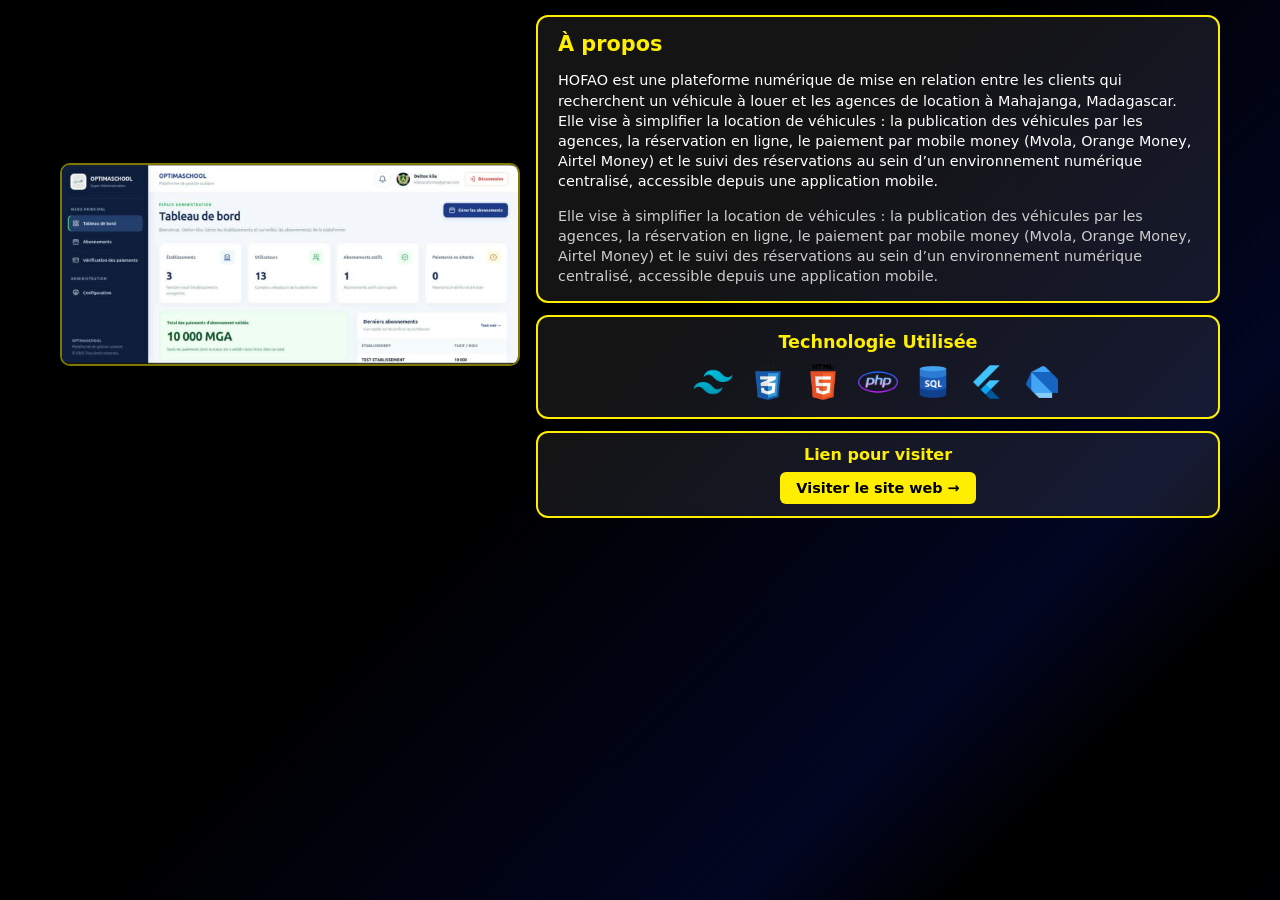
<file: realisation8.html>
<!DOCTYPE html>
<html lang="en">
<head>
    <meta charset="UTF-8">
    <meta name="viewport" content="width=device-width, initial-scale=1.0">
    <title>MASOVIA Madagascar</title>
    <style>
        body{
            
    margin: 0;
    width: 100%;
    min-height: 100vh;
    font-family: system-ui, -apple-system, BlinkMacSystemFont, 'Segoe UI', Roboto, Oxygen, Ubuntu, Cantarell, sans-serif;
         background: linear-gradient(-45deg,  
        #000002 0%, 
        #000000 15%, 
        #020622 25%, 
        #000000 55%, 
        #000000 100%);
}
    </style>
</head>
<body>
   <div style="max-width: 1200px; width: 100%; margin: auto; display: flex; gap: 20px; flex-wrap: wrap; align-items: center; box-sizing: border-box; padding: 15px 20px;">
      
    <!-- 1. CONTENEUR GAUCHE : Photo seule (sans bordure ni fond) -->
    <div style="flex: 1; min-width: 280px; padding: 0; align-self: center;">
        <img src="./Image/otpima details.jpg" alt="Projet 1" style="width: 100%; max-height: 380px; object-fit: cover; border-radius: 10px; border: 2px solid rgba(255,238,0,0.5);">
    </div>

    <!-- 2. CONTENEURS DROITS : Les blocs séparés avec fond et bordure jaune -->
    <div style="flex: 1.5; min-width: 280px; display: flex; flex-direction: column; gap: 12px;">
        
        <!-- Bloc : Texte À propos -->
        <div style="background: rgba(255, 255, 255, 0.08) !important; border: 2px solid #ffee00 !important; border-radius: 12px; padding: 15px 20px; color: #ffffff;">
            <h2 style="color: #ffee00; margin-top: 0; margin-bottom: 8px; font-size: 1.3rem;">À propos</h2>
            <p style="line-height: 1.4; margin-bottom: 8px; font-size: 0.9rem;">HOFAO est une plateforme numérique de mise en relation entre les clients qui recherchent un véhicule à louer et les agences de location à Mahajanga, Madagascar. Elle vise à simplifier la location de véhicules : la publication des véhicules par les agences, la réservation en ligne, le paiement par mobile money (Mvola, Orange Money, Airtel Money) et le suivi des réservations au sein d’un environnement numérique centralisé, accessible depuis une application mobile.</p>
            <p style="color: #cccccc; line-height: 1.4; margin-bottom: 0; font-size: 0.9rem;">Elle vise à simplifier la location de véhicules : la publication des véhicules par les agences, la réservation en ligne, le paiement par mobile money (Mvola, Orange Money, Airtel Money) et le suivi des réservations au sein d’un environnement numérique centralisé, accessible depuis une application mobile.</p>
        </div>

        <!-- Bloc : Technologie Utilisée -->
        <div style="background: rgba(255, 255, 255, 0.08) !important; border: 2px solid #ffee00 !important; border-radius: 12px; padding: 15px 20px; text-align: center; color: #ffffff;">
            <h2 style="color: #ffee00; margin-top: 0; margin-bottom: 10px; font-size: 1.1rem;">Technologie Utilisée</h2>
            <div style="display: flex; gap: 15px; flex-wrap: wrap; align-items: center; justify-content: center;">
              <img src="./Image/icons8-tailwind-css-96.png" alt="Tailwind" title="Tailwind" style="width: 40px; height: 40px; object-fit: contain;">
              <img src="./Image/css3.png" alt="CSS3" title="CSS3" style="width: 40px; height: 40px; object-fit: contain;">
              <img src="./Image/html5.png" alt="html" title="html" style="width: 40px; height: 40px; object-fit: contain;">
              <img src="./Image/icons8-php-96.png" alt="php" title="php" style="width: 40px; height: 40px; object-fit: contain;">
              <img src="./Image/icons8-sql-96.png" alt="mysql" title="mysql" style="width: 40px; height: 40px; object-fit: contain;">
              <img src="./Image/icons8-flutter-96.png" alt="flutter" title="flutter" style="width: 40px; height: 40px; object-fit: contain;">
              <img src="./Image/icons8-dard-96.png" alt="Dart" title="Dart" style="width: 40px; height: 40px; object-fit: contain;">
            </div>
        </div>

        <!-- Bloc : Lien pour visiter -->
        <div style="background: rgba(255, 255, 255, 0.08) !important; border: 2px solid #ffee00 !important; border-radius: 12px; padding: 12px 20px; text-align: center;">
            <h2 style="color: #ffee00; margin-top: 0; margin-bottom: 8px; font-size: 1rem;">Lien pour visiter</h2>
            <a href="https://mon-site-exemple.com" target="_blank" style="display: inline-block; padding: 8px 16px; background-color: #ffee00; color: #000000; font-weight: bold; text-decoration: none; border-radius: 6px; font-size: 0.9rem; transition: all 0.3s ease;">
              Visiter le site web →
            </a>  
        </div>

    </div>

</div>
</body>
</html>
</file>
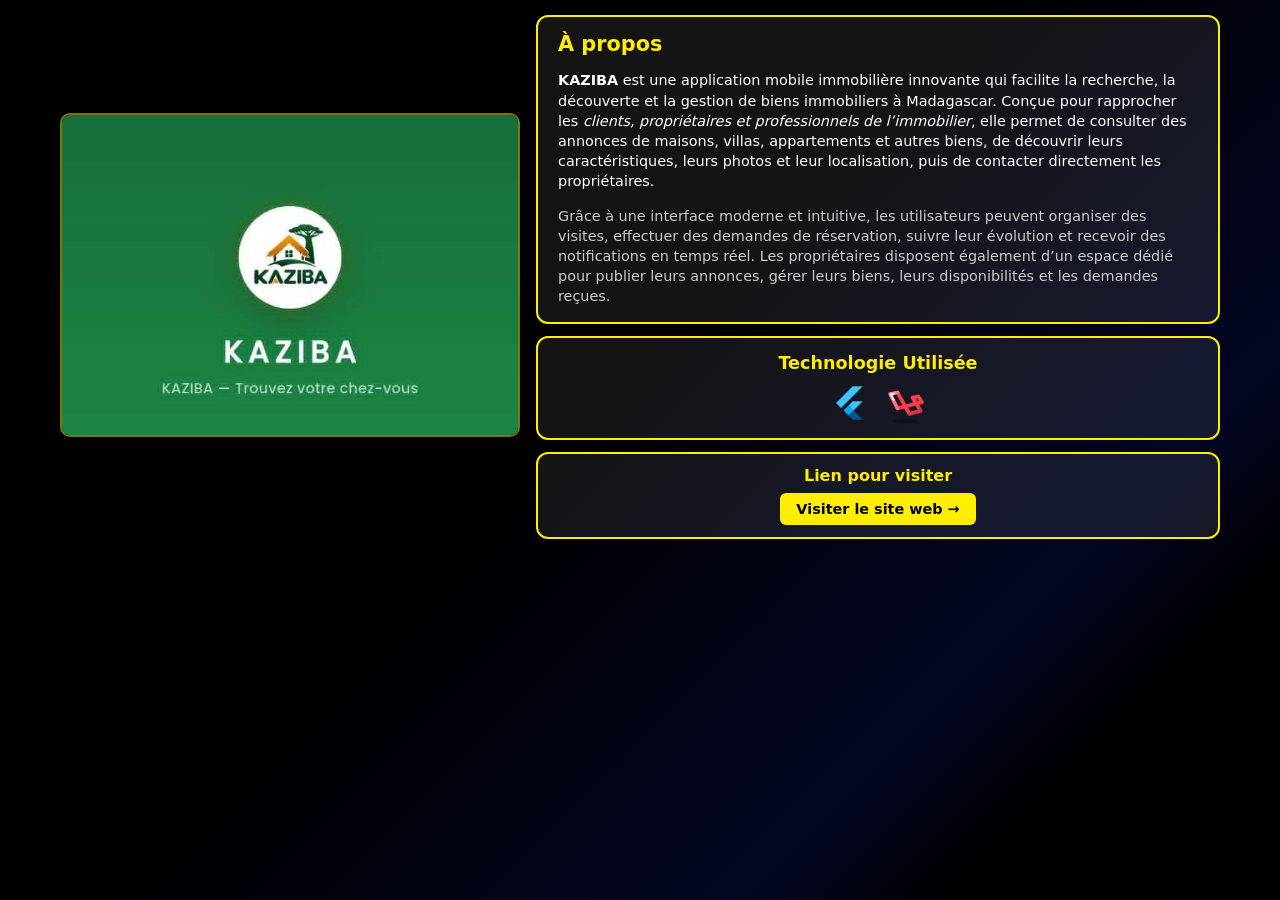
<file: realisation9.html>
<!DOCTYPE html>
<html lang="en">
<head>
    <meta charset="UTF-8">
    <meta name="viewport" content="width=device-width, initial-scale=1.0">
    <title>MASOVIA Madagascar</title>
<style>
        body{
            
    margin: 0;
    width: 100%;
    min-height: 100vh;
    font-family: system-ui, -apple-system, BlinkMacSystemFont, 'Segoe UI', Roboto, Oxygen, Ubuntu, Cantarell, sans-serif;
         background: linear-gradient(-45deg,  
        #000002 0%, 
        #000000 15%, 
        #020622 25%, 
        #000000 55%, 
        #000000 100%);
}
    </style>
</head>
<body>
     <div style="max-width: 1200px; width: 100%; margin: auto; display: flex; gap: 20px; flex-wrap: wrap; align-items: center; box-sizing: border-box; padding: 15px 20px;">
      
    <!-- 1. CONTENEUR GAUCHE : Photo seule (sans bordure ni fond) -->
    <div style="flex: 1; min-width: 280px; padding: 0; align-self: center;">
        <img src="./Image/Kaziba.jpg" alt="Projet 1" style="width: 100%; max-height: 380px; object-fit: cover; border-radius: 10px; border: 2px solid rgba(255,238,0,0.5);">
    </div>

    <!-- 2. CONTENEURS DROITS : Les blocs séparés avec fond et bordure jaune -->
    <div style="flex: 1.5; min-width: 280px; display: flex; flex-direction: column; gap: 12px;">
        
        <!-- Bloc : Texte À propos -->
        <div style="background: rgba(255, 255, 255, 0.08) !important; border: 2px solid #ffee00 !important; border-radius: 12px; padding: 15px 20px; color: #ffffff;">
            <h2 style="color: #ffee00; margin-top: 0; margin-bottom: 8px; font-size: 1.3rem;">À propos</h2>
            <p style="line-height: 1.4; margin-bottom: 8px; font-size: 0.9rem;"><strong>KAZIBA</strong> est une application mobile immobilière innovante qui facilite la recherche, la découverte et la gestion de biens immobiliers à Madagascar. Conçue pour rapprocher les <em>clients, propriétaires et professionnels de l’immobilier</em>, elle permet de consulter des annonces de maisons, villas, appartements et autres biens, de découvrir leurs caractéristiques, leurs photos et leur localisation, puis de contacter directement les propriétaires.</p>
            <p style="color: #cccccc; line-height: 1.4; margin-bottom: 0; font-size: 0.9rem;">Grâce à une interface moderne et intuitive, les utilisateurs peuvent organiser des visites, effectuer des demandes de réservation, suivre leur évolution et recevoir des notifications en temps réel. Les propriétaires disposent également d’un espace dédié pour publier leurs annonces, gérer leurs biens, leurs disponibilités et les demandes reçues.</p>
        </div>

        <!-- Bloc : Technologie Utilisée -->
        <div style="background: rgba(255, 255, 255, 0.08) !important; border: 2px solid #ffee00 !important; border-radius: 12px; padding: 15px 20px; text-align: center; color: #ffffff;">
            <h2 style="color: #ffee00; margin-top: 0; margin-bottom: 10px; font-size: 1.1rem;">Technologie Utilisée</h2>
            <div style="display: flex; gap: 15px; flex-wrap: wrap; align-items: center; justify-content: center;">
              <img src="./Image/icons8-flutter-96.png" alt="flutter" title="flutter" style="width: 40px; height: 40px; object-fit: contain;">
              <img src="./Image/icons8-laravel-64.png" alt="Laravel" title="Laravel" style="width: 40px; height: 40px; object-fit: contain;">
            </div>
        </div>

        <!-- Bloc : Lien pour visiter -->
        <div style="background: rgba(255, 255, 255, 0.08) !important; border: 2px solid #ffee00 !important; border-radius: 12px; padding: 12px 20px; text-align: center;">
            <h2 style="color: #ffee00; margin-top: 0; margin-bottom: 8px; font-size: 1rem;">Lien pour visiter</h2>
            <a href="https://l.facebook.com/l.php?u=https%3A%2F%2Fkaziba.masovia-madagascar.com%2F%3Ffbclid%3DIwZXh0bgNhZW0CMTAAcGRvZgVicmlkETFSUDNJZ3ZnenIwTEswcERDc3J0YwZhcHBfaWQQMjIyMDM5MTc4ODIwMDg5MgABH4HAA9Jkj-3_uFZe-rEzOK7KEK5Jzw3wz-SXCjmz_LsCgprOE6JwdEBJ7NaL_aem_DyDksmPdlP33-VfrhfhM0Q&h=AUA77SKBgK9bduCu4zOvnOIGKzTZ0DBlXH2SbTWIJck-i3vIi9zTTiELgSdtjKREHl3xPa1N9gBrOlfAykocCEjlAPFp56RAIZQFdQlvAY0JeLR09jHMmbjdBSlk0mk" target="_blank" style="display: inline-block; padding: 8px 16px; background-color: #ffee00; color: #000000; font-weight: bold; text-decoration: none; border-radius: 6px; font-size: 0.9rem; transition: all 0.3s ease;">
              Visiter le site web →
            </a>  
        </div>

    </div>

</div>
</body>
</html>
</file>
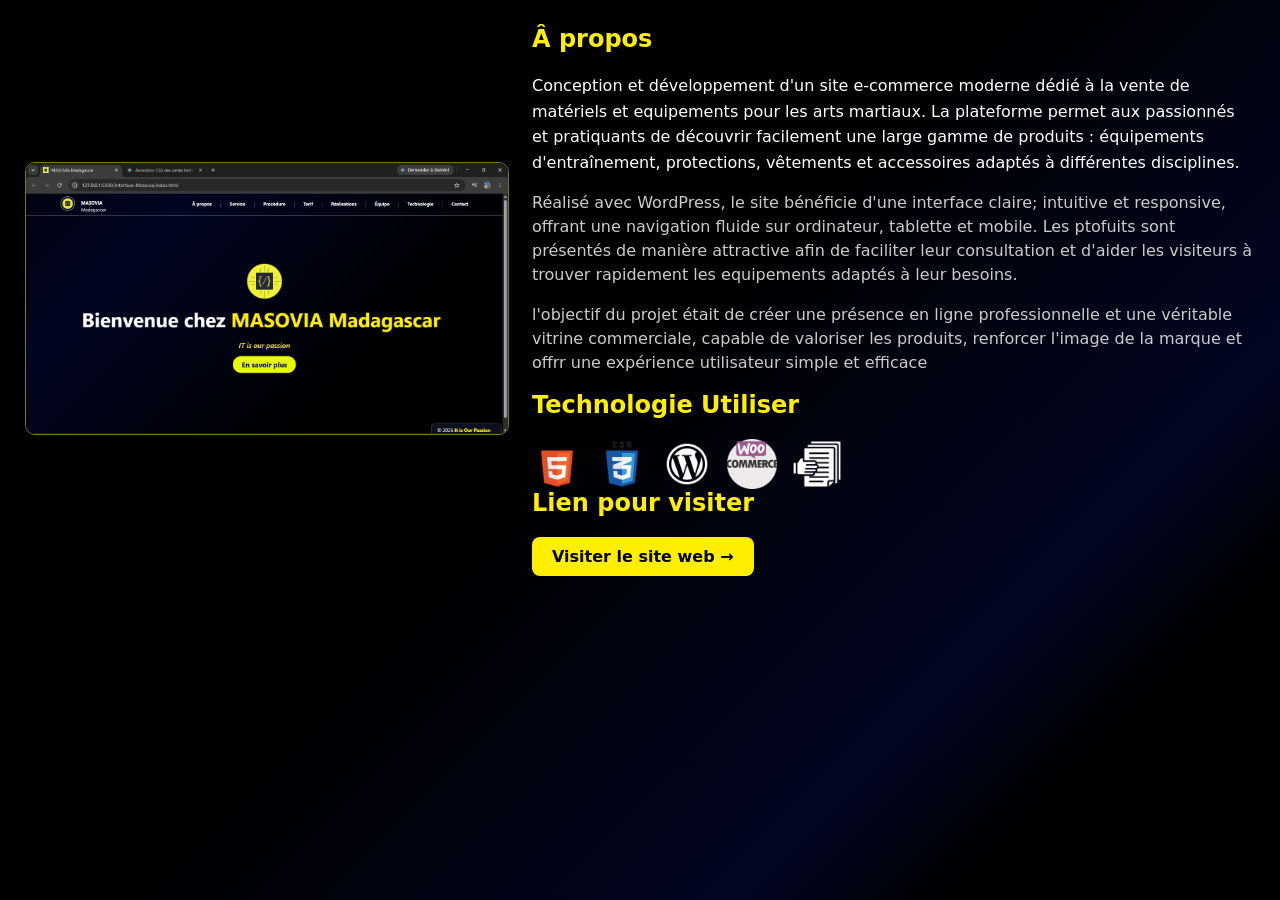
<file: Interface-Masovia/realisation.html>
<!DOCTYPE html>
<html lang="en">
<head>
    <meta charset="UTF-8">
    <meta name="viewport" content="width=device-width, initial-scale=1.0">
    <title>MASOVIA Madagascar</title>
    <style>
        body{
            
    margin: 0;
    width: 100%;
    min-height: 100vh;
    font-family: system-ui, -apple-system, BlinkMacSystemFont, 'Segoe UI', Roboto, Oxygen, Ubuntu, Cantarell, sans-serif;
         background: linear-gradient(-45deg,  
        #000002 0%, 
        #000000 15%, 
        #020622 25%, 
        #000000 55%, 
        #000000 100%);
}
    </style>
</head>
<body>
   <div style="  border-radius: 15px; padding: 25px; display: flex; gap: 25px; align-items: center; flex-wrap: wrap;">
  <div style="flex: 1; min-width: 280px;">
    <img src="./Photo/Site vitrine.png" alt="Projet 1" style="width: 100%; max-height: 400px; object-fit: cover; border-radius: 10px; border: 1px solid rgba(255,238,0,0.5);">
  </div>
  <div style="flex: 1.5; min-width: 280px; color: #ffffff;">
    <h2 style="color: #ffee00; margin-top: 0;">Â propos </h2>
    <p style="line-height: 1.6;">Conception et développement d'un site e-commerce moderne dédié à la vente de matériels et equipements pour les arts martiaux.
      La plateforme permet aux passionnés et pratiquants de découvrir facilement une large gamme de produits : équipements d'entraînement, protections, vêtements et accessoires adaptés à différentes disciplines.
    </p>
    <p style="color: #cccccc; line-height: 1.5;">Réalisé avec WordPress, le site bénéficie d'une interface claire; intuitive et responsive, offrant une navigation fluide sur ordinateur, tablette et mobile. Les ptofuits sont présentés de manière attractive afin de faciliter leur consultation et d'aider les visiteurs à trouver rapidement les equipements adaptés à leur besoins.</p>
    
    <p style="color: #cccccc; line-height: 1.5;">l'objectif du projet était de créer une présence en ligne professionnelle et une véritable vitrine commerciale, capable de valoriser les produits, renforcer l'image de la marque et offrr une expérience utilisateur simple et efficace</p>
    
    <h2 style="color: #ffee00; margin-top: 0;">Technologie Utiliser </h2>
    <div style="display: flex; gap: 15px; flex-wrap: wrap; align-items: center; margin-top: 15px;">
  <img src="./Image/html5.png" alt="HTML5" title="HTML5" style="width: 50px; height: 50px; object-fit: contain;">
  <img src="./Image/css3.png" alt="CSS3" title="CSS3" style="width: 50px; height: 50px; object-fit: contain;">
  <img src="./Image/icons8-wordpress-64.png" alt="WordPress" title="WordPress" style="width: 50px; height: 50px; object-fit: contain;">
  <img src="./Image/woocommerce.png" alt="woocommerce" title="woocommerce" style="width: 50px; height: 50px; object-fit: contain;">
  <img src="./Image/gestion-de-documents.png" alt="gestion-de-documents" title="gestion-de-documents" style="width: 50px; height: 50px; object-fit: contain;">
</div>
    <h2 style="color: #ffee00; margin-top: 0;">Lien pour visiter</h2>
    <a href="" target="_blank" style="display: inline-block; padding: 10px 20px; background-color: #ffee00; color: #000000; font-weight: bold; text-decoration: none; border-radius: 8px; transition: all 0.3s ease;">
  Visiter le site web →
</a>  
  
  </div>
</div>

    
   

</body>
</html>
</file>
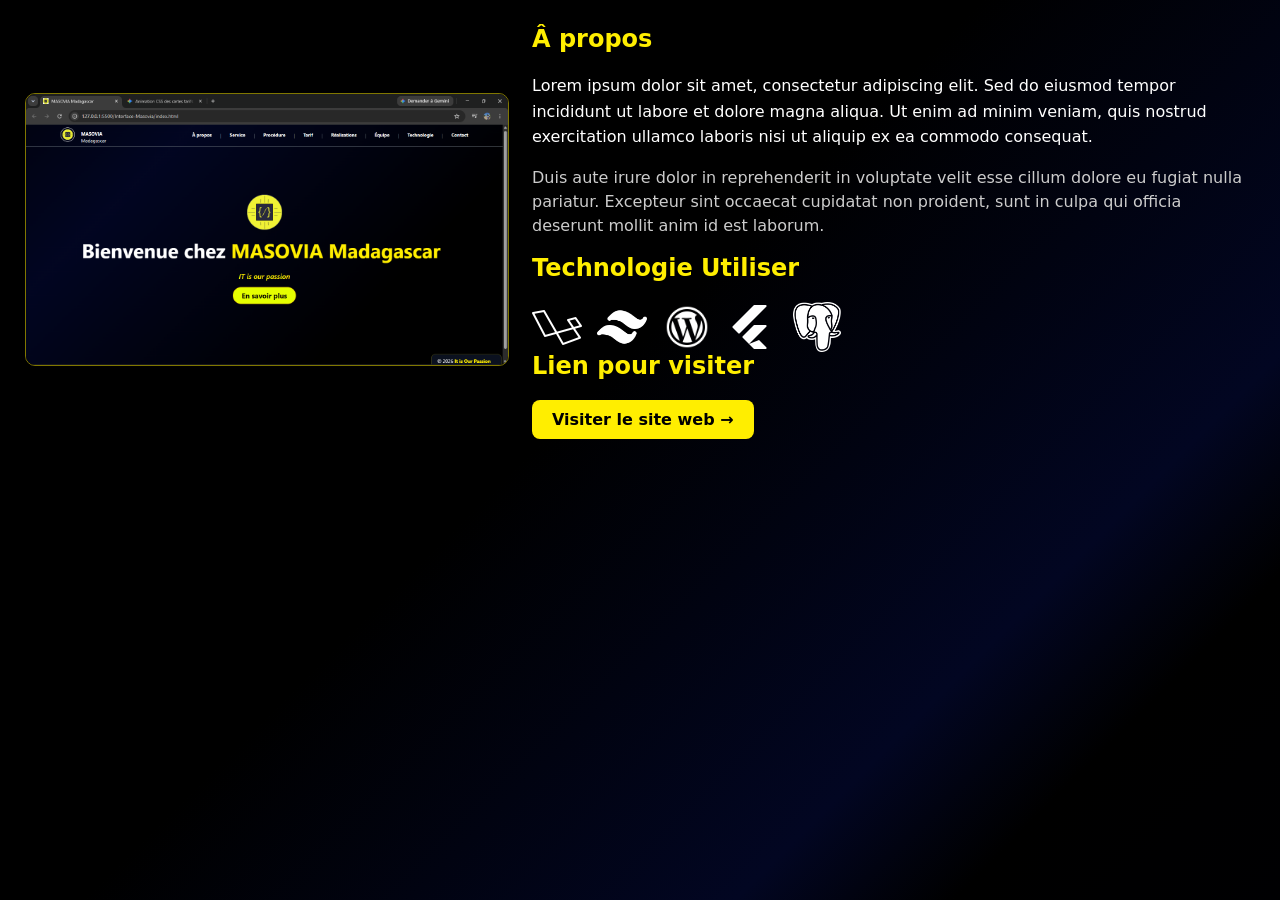
<file: Interface-Masovia/realisation1.html>
<!DOCTYPE html>
<html lang="en">
<head>
    <meta charset="UTF-8">
    <meta name="viewport" content="width=device-width, initial-scale=1.0">
    <title>MASOVIA Madagascar</title>
     <style>
        body{
            
    margin: 0;
    width: 100%;
    min-height: 100vh;
    font-family: system-ui, -apple-system, BlinkMacSystemFont, 'Segoe UI', Roboto, Oxygen, Ubuntu, Cantarell, sans-serif;
         background: linear-gradient(-45deg,  
        #000002 0%, 
        #000000 15%, 
        #020622 25%, 
        #000000 55%, 
        #000000 100%);
}
    </style>
</head>
<body>
    <div style=" border-radius: 15px; padding: 25px; display: flex; gap: 25px; align-items: center; flex-wrap: wrap;">
  <div style="flex: 1; min-width: 280px;">
    <img src="./Photo/Site vitrine.png" alt="Projet 1" style="width: 100%; max-height: 400px; object-fit: cover; border-radius: 10px; border: 1px solid rgba(255,238,0,0.5);">
  </div>
  <div style="flex: 1.5; min-width: 280px; color: #ffffff;">
    <h2 style="color: #ffee00; margin-top: 0;">Â propos</h2>
    <p style="line-height: 1.6;">Lorem ipsum dolor sit amet, consectetur adipiscing elit. Sed do eiusmod tempor incididunt ut labore et dolore magna aliqua. Ut enim ad minim veniam, quis nostrud exercitation ullamco laboris nisi ut aliquip ex ea commodo consequat.</p>
    <p style="color: #cccccc; line-height: 1.5;">Duis aute irure dolor in reprehenderit in voluptate velit esse cillum dolore eu fugiat nulla pariatur. Excepteur sint occaecat cupidatat non proident, sunt in culpa qui officia deserunt mollit anim id est laborum.</p>
    
    <h2 style="color: #ffee00; margin-top: 0;">Technologie Utiliser </h2>
    <div style="display: flex; gap: 15px; flex-wrap: wrap; align-items: center; margin-top: 15px;">
  <img src="./Image/icons8-laravel-100.png" alt="HTML5" title="HTML5" style="width: 50px; height: 50px; object-fit: contain;">
  <img src="./Image/icons8-tailwind-css-96.png" alt="CSS3" title="CSS3" style="width: 50px; height: 50px; object-fit: contain;">
  <img src="./Image/icons8-wordpress-64.png" alt="JavaScript" title="JavaScript" style="width: 50px; height: 50px; object-fit: contain;">
  <img src="./Image/icons8-battement-100.png" alt="Bootstrap" title="Bootstrap" style="width: 50px; height: 50px; object-fit: contain;">
  <img src="./Image/icons8-postgresql-96.png" alt="PHP" title="PHP" style="width: 50px; height: 50px; object-fit: contain; ">
</div>
    <h2 style="color: #ffee00; margin-top: 0;">Lien pour visiter</h2>
     <a href="https://mon-site-exemple.com" target="_blank" style="display: inline-block; padding: 10px 20px; background-color: #ffee00; color: #000000; font-weight: bold; text-decoration: none; border-radius: 8px; transition: all 0.3s ease;">
  Visiter le site web →
</a>
  </div>
</div>
</body>
</html>
</file>
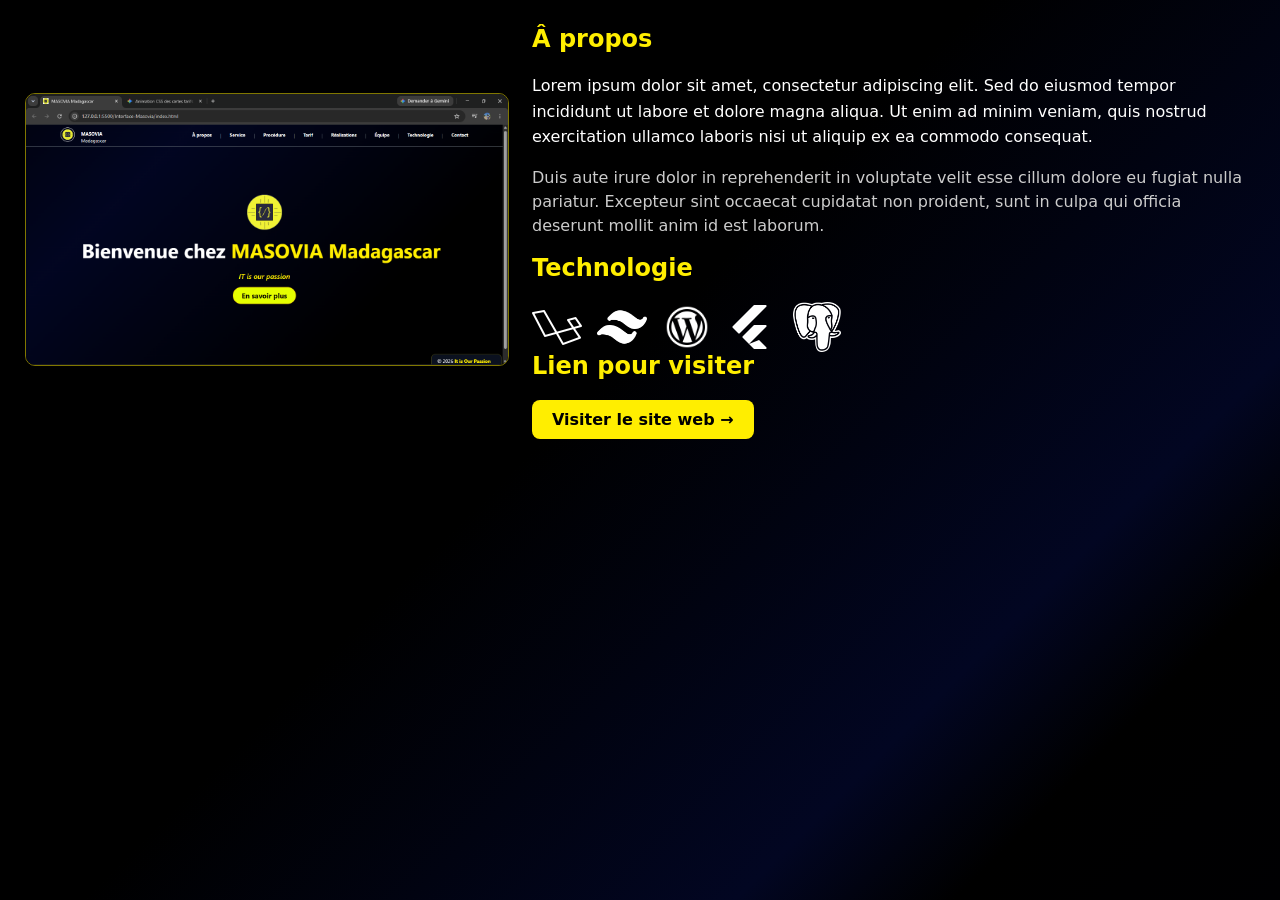
<file: Interface-Masovia/realisation2.html>
<!DOCTYPE html>
<html lang="en">
<head>
    <meta charset="UTF-8">
    <meta name="viewport" content="width=device-width, initial-scale=1.0">
    <title>MASOVIA Madagascar</title>
     <style>
        body{
            
    margin: 0;
    width: 100%;
    min-height: 100vh;
    font-family: system-ui, -apple-system, BlinkMacSystemFont, 'Segoe UI', Roboto, Oxygen, Ubuntu, Cantarell, sans-serif;
         background: linear-gradient(-45deg,  
        #000002 0%, 
        #000000 15%, 
        #020622 25%, 
        #000000 55%, 
        #000000 100%);
}
    </style>
</head>
<body>
     <div style=" border-radius: 15px; padding: 25px; display: flex; gap: 25px; align-items: center; flex-wrap: wrap;">
  <div style="flex: 1; min-width: 280px;">
    <img src="./Photo/Site vitrine.png" alt="Projet 1" style="width: 100%; max-height: 400px; object-fit: cover; border-radius: 10px; border: 1px solid rgba(255,238,0,0.5);">
  </div>
  <div style="flex: 1.5; min-width: 280px; color: #ffffff;">
    <h2 style="color: #ffee00; margin-top: 0;">Â propos</h2>
    <p style="line-height: 1.6;">Lorem ipsum dolor sit amet, consectetur adipiscing elit. Sed do eiusmod tempor incididunt ut labore et dolore magna aliqua. Ut enim ad minim veniam, quis nostrud exercitation ullamco laboris nisi ut aliquip ex ea commodo consequat.</p>
    <p style="color: #cccccc; line-height: 1.5;">Duis aute irure dolor in reprehenderit in voluptate velit esse cillum dolore eu fugiat nulla pariatur. Excepteur sint occaecat cupidatat non proident, sunt in culpa qui officia deserunt mollit anim id est laborum.</p>
    
    <h2 style="color: #ffee00; margin-top: 0;">Technologie </h2>
    <div style="display: flex; gap: 15px; flex-wrap: wrap; align-items: center; margin-top: 15px;">
  <img src="./Image/icons8-laravel-100.png" alt="HTML5" title="HTML5" style="width: 50px; height: 50px; object-fit: contain;">
  <img src="./Image/icons8-tailwind-css-96.png" alt="CSS3" title="CSS3" style="width: 50px; height: 50px; object-fit: contain;">
  <img src="./Image/icons8-wordpress-64.png" alt="JavaScript" title="JavaScript" style="width: 50px; height: 50px; object-fit: contain;">
  <img src="./Image/icons8-battement-100.png" alt="Bootstrap" title="Bootstrap" style="width: 50px; height: 50px; object-fit: contain;">
  <img src="./Image/icons8-postgresql-96.png" alt="PHP" title="PHP" style="width: 50px; height: 50px; object-fit: contain; ">
</div>
    <h2 style="color: #ffee00; margin-top: 0;">Lien pour visiter </h2>
    <a href="https://mon-site-exemple.com" target="_blank" style="display: inline-block; padding: 10px 20px; background-color: #ffee00; color: #000000; font-weight: bold; text-decoration: none; border-radius: 8px; transition: all 0.3s ease;">
  Visiter le site web →
</a>
  </div>
</div>
</body>
</html>
</file>
